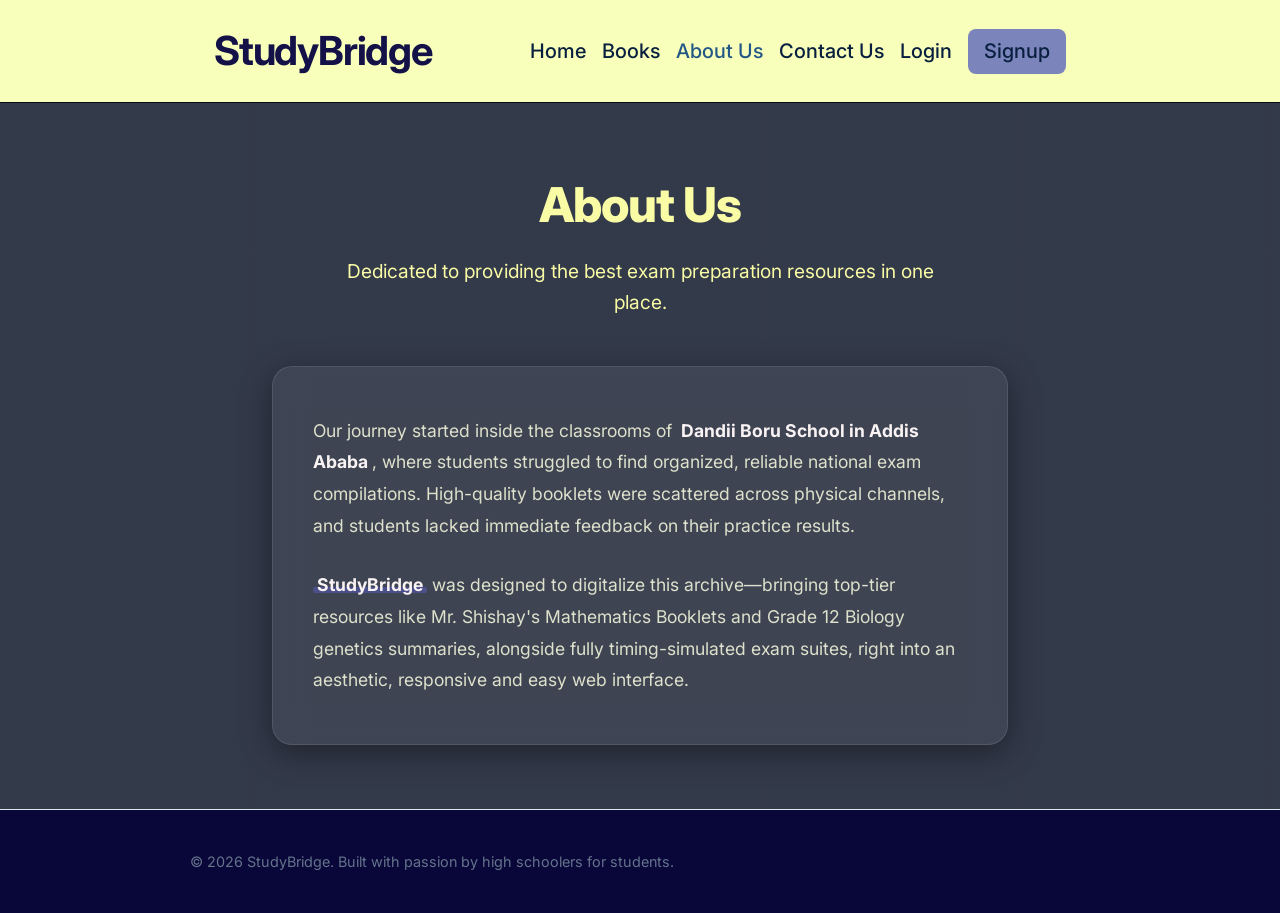
<file: about.html>
<!DOCTYPE html>
<html lang="en">
<head>
    <meta charset="UTF-8">
    <meta name="viewport" content="width=device-width, initial-scale=1.0">
    <title>StudyBridge: About Us</title>
    <!-- Modern & Clean Font -->
    <link rel="preconnect" href="https://fonts.googleapis.com">
    <link rel="preconnect" href="https://fonts.gstatic.com" crossorigin>
    <link href="https://fonts.googleapis.com/css2?family=Inter:wght@400;500;600;700;800&display=swap" rel="stylesheet">
    <link rel="stylesheet" href="about.css">
</head>
<body>

    <!-- Header Navigation -->
    <header>
        <nav>
                       <a href="index.html" class="logo">StudyBridge</a><br>
            <div class="nav-links">
                <a href="index.html">Home</a>
                <a href="books.html">Books</a>
                <a href="about.html" class="active">About Us</a>
                <a href="contact.html">Contact Us</a>
                <a href="login.html">Login</a>
                <a href="signup.html" class="btn-signup">Signup</a>

            </div>
        </nav>
    </header>

    <!-- Main Content -->
    <main class="container">
        <h1>About Us</h1>
        <p class="tagline">Dedicated to providing the best exam preparation resources in one place.</p>
        
        <div class="about-card">
            <p>
                Our journey started inside the classrooms of <span class="highlight">Dandii Boru School in Addis Ababa</span>, where students struggled to find organized, reliable national exam compilations. High-quality booklets were scattered across physical channels, and students lacked immediate feedback on their practice results.
            </p>
            <p>
                <span class="highlight">StudyBridge</span> was designed to digitalize this archive—bringing top-tier resources like Mr. Shishay's Mathematics Booklets and Grade 12 Biology genetics summaries, alongside fully timing-simulated exam suites, right into an aesthetic, responsive and easy web interface.
            </p>
        </div>
    </main>

<!-- Footer -->
    <footer>
        <div class="footer-container">
            <p>&copy; 2026 StudyBridge. Built with passion by high schoolers for students.</p>
        </div>
    </footer>

</body>
</html>
</file>
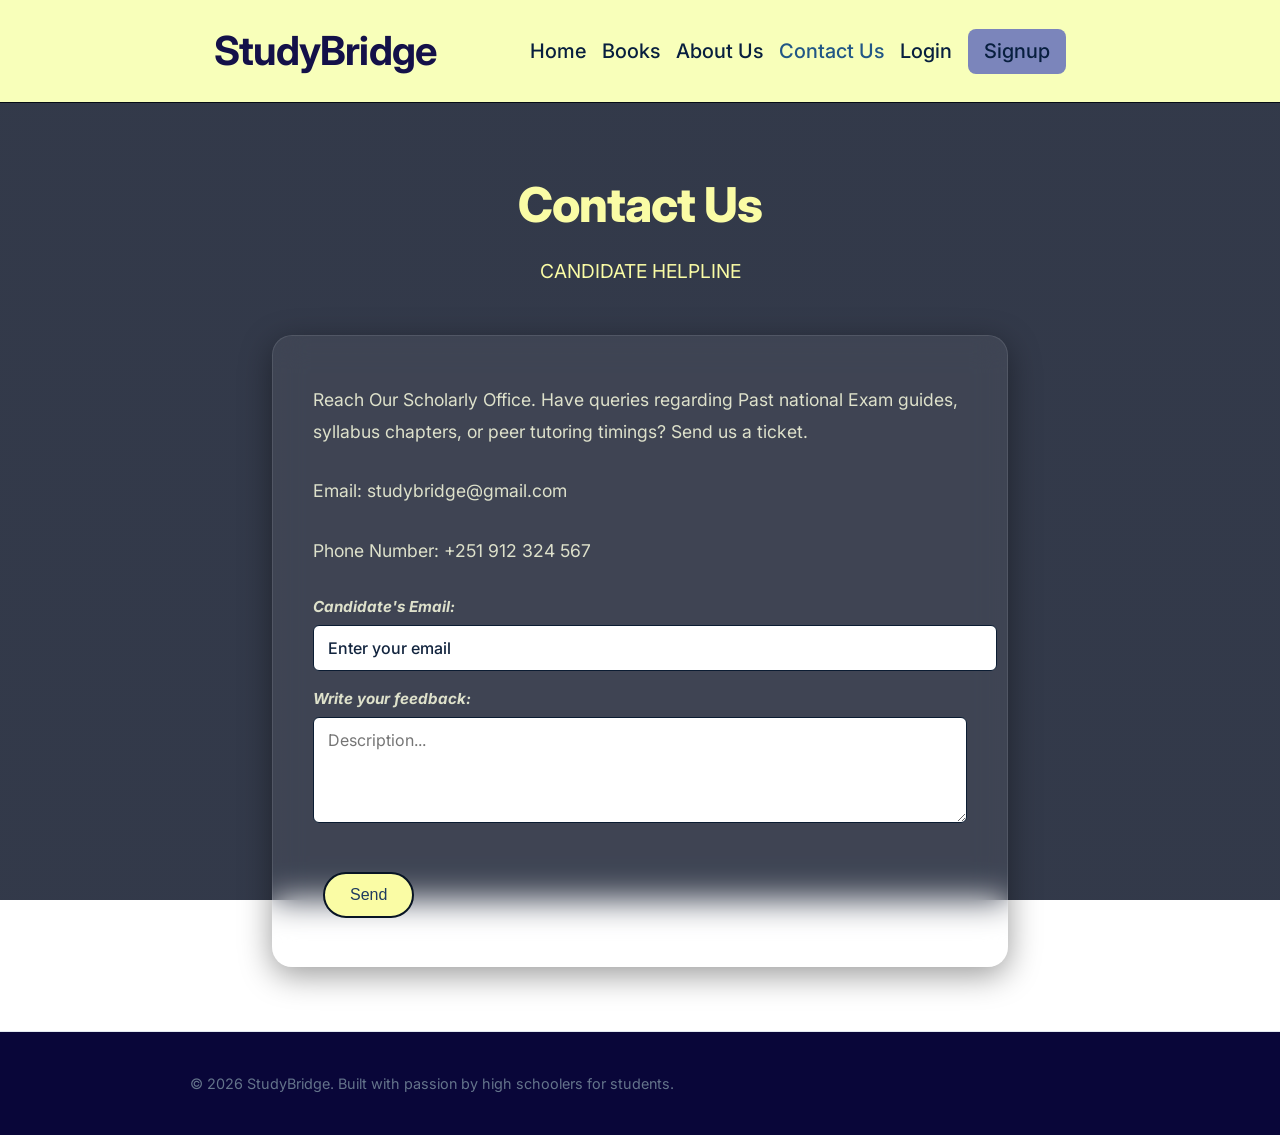
<file: contact.html>
<!DOCTYPE html>
<html lang="en">
<head>
    <meta charset="UTF-8">
    <meta name="viewport" content="width=device-width, initial-scale=1.0">
    <title>StudyBridge: Contact Us</title>
    <link rel="preconnect" href="https://fonts.googleapis.com">
    <link rel="preconnect" href="https://fonts.gstatic.com" crossorigin>
    <link href="https://fonts.googleapis.com/css2?family=Inter:wght@400;500;600;700;800&display=swap" rel="stylesheet">
    <link rel="stylesheet" href="contact.css">
</head>
<body>

    <header>
        <nav>
            <a href="index.html" class="logo">StudyBridge</a>
            <button class="nav-toggle" id="navToggle" aria-label="Toggle menu">&#9776;</button>
            <div class="nav-links" id="navLinks">
                <a href="index.html">Home</a>
                <a href="books.html">Books</a>
                <a href="about.html">About Us</a>
                <a href="contact.html" class="active">Contact Us</a>
                <a href="login.html">Login</a>
                <a href="signup.html" class="btn-signup">Signup</a>
            </div>
        </nav>
    </header>

    <main class="container">
        <h1>Contact Us</h1>
        <p class="tagline">CANDIDATE HELPLINE</p>

        <div class="about-card">
            <p>Reach Our Scholarly Office. Have queries regarding Past national Exam guides, syllabus chapters, or peer tutoring timings? Send us a ticket.</p>
            <p>Email: studybridge@gmail.com</p>
            <p>Phone Number: +251 912 324 567</p>

            <form id="contactForm" novalidate>
                <div class="form-group">
                    <label for="email"><b><i>Candidate's Email:</i></b></label>
                    <input type="email" id="email" placeholder="Enter your email" required>
                </div>

                <div class="form-group">
                    <label for="description"><b><i>Write your feedback:</i></b></label>
                    <textarea id="description" placeholder="Description..." rows="4" required></textarea>
                </div>

                <p id="statusMessage" class="status-message" aria-live="polite"></p>

                <button type="submit" class="send-btn">Send</button>
            </form>
        </div>
    </main>

    <footer>
        <div class="footer-container">
            <p>&copy; 2026 StudyBridge. Built with passion by high schoolers for students.</p>
        </div>
    </footer>

    <script src="contact.js"></script>
</body>
</html>
</file>
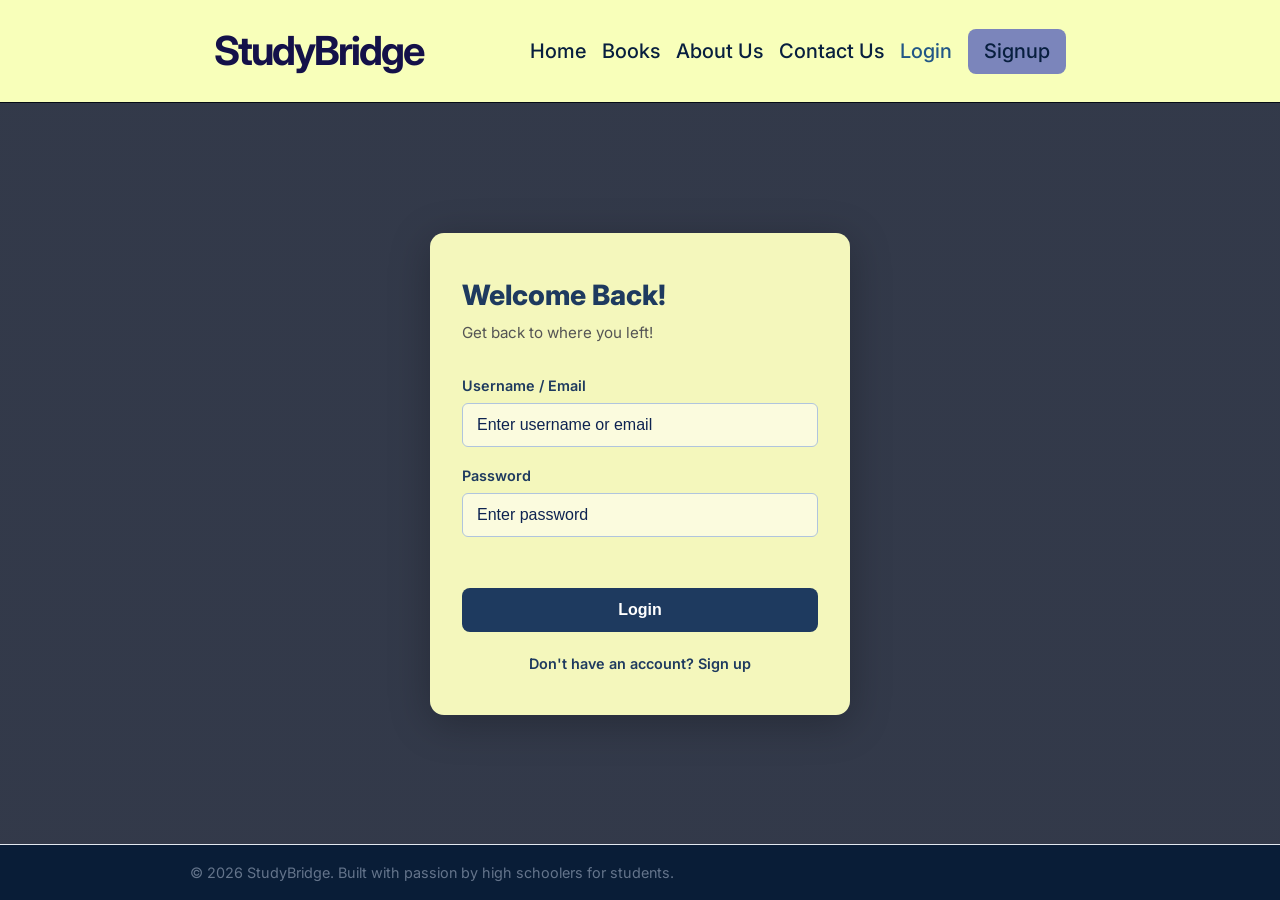
<file: login.html>
<!DOCTYPE html>
<html lang="en">
<head>
    <meta charset="UTF-8">
    <meta name="viewport" content="width=device-width, initial-scale=1.0">
    <title>StudyBridge: Login</title>
    <link rel="preconnect" href="https://fonts.googleapis.com">
    <link rel="preconnect" href="https://fonts.gstatic.com" crossorigin>
    <link href="https://fonts.googleapis.com/css2?family=Inter:wght@400;500;600;700;800&display=swap" rel="stylesheet">
    <link rel="stylesheet" href="index.css">
    <link rel="stylesheet" href="login.css">
</head>
<body>
    <header>
        <nav>
            <a href="index.html" class="logo">StudyBridge</a>
        
            <div class="nav-links" id="navLinks">
                <a href="index.html">Home</a>
                <a href="books.html">Books</a>
                <a href="about.html">About Us</a>
                <a href="contact.html">Contact Us</a>
                <a href="login.html" class="active">Login</a>
                <a href="signup.html" class="btn-signup">Signup</a>
            </div>
        </nav>
    </header>

    <main class="login-main">
        <div class="login-card">
            <h1>Welcome Back!</h1>
            <p class="subtitle">Get back to where you left!</p>

            <form id="loginForm" novalidate>
                <div class="form-group">
                    <label for="username">Username / Email</label>
                    <input type="text" id="username" placeholder="Enter username or email" required>
                </div>

                <div class="form-group">
                    <label for="password">Password</label>
                    <input type="password" id="password" placeholder="Enter password" required>
                </div>

                <p id="errorMessage" class="error-message" aria-live="polite"></p>

                <button type="submit" class="login-btn">Login</button>

                <p class="signup-link">
                    <a href="signup.html">Don't have an account? Sign up</a>
                </p>
            </form>
        </div>
    </main>

    <footer>
        <div class="footer-container">
            <p>&copy; 2026 StudyBridge. Built with passion by high schoolers for students.</p>
        </div>
    </footer>

    <script src="login.js"></script>
</body>
</html>
</file>
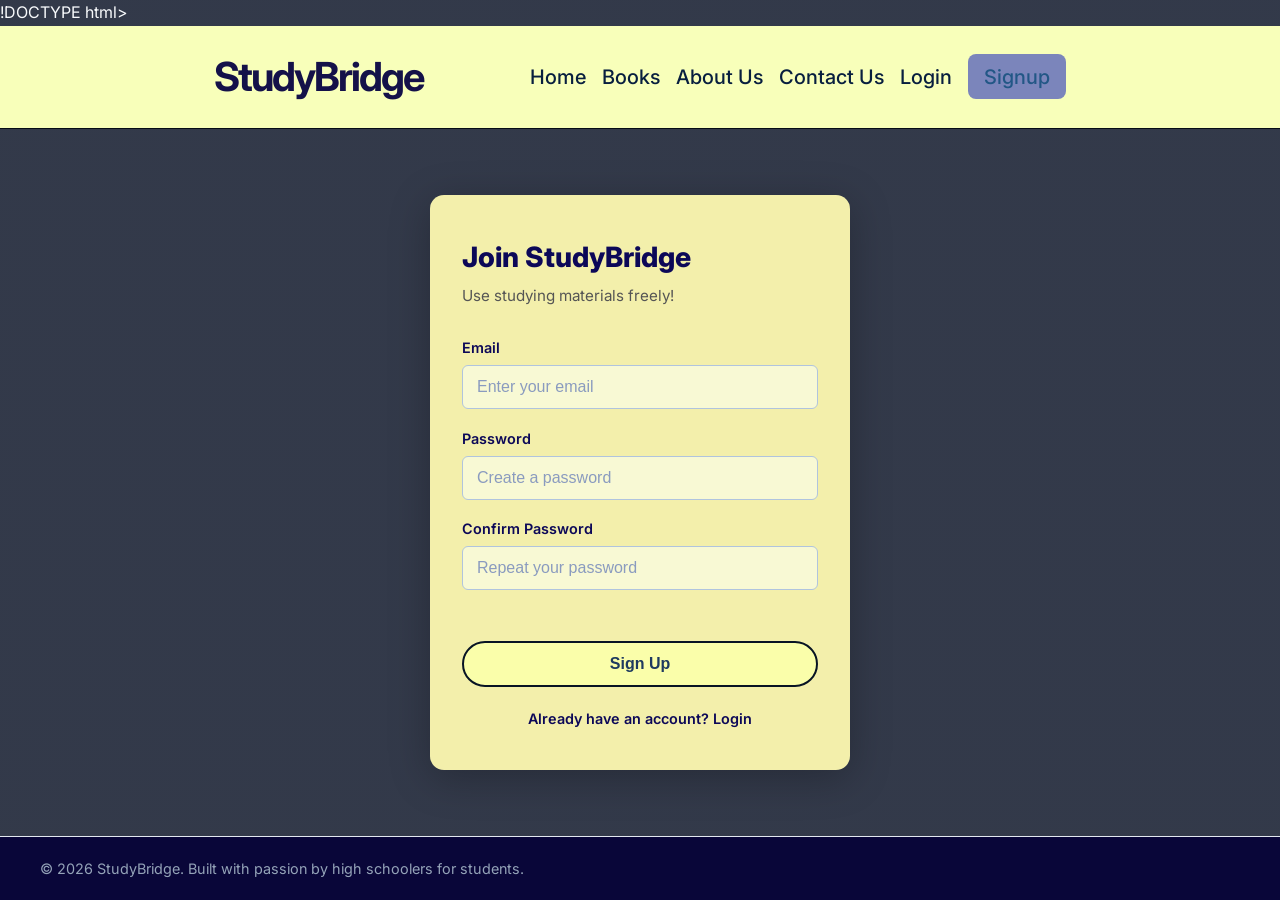
<file: signup.html>
!DOCTYPE html>
<html lang="en">
<head>
    <meta charset="UTF-8">
    <meta name="viewport" content="width=device-width, initial-scale=1.0">
    <title>StudyBridge: Signup</title>
    <link rel="preconnect" href="https://fonts.googleapis.com">
    <link rel="preconnect" href="https://fonts.gstatic.com" crossorigin>
    <link href="https://fonts.googleapis.com/css2?family=Inter:wght@400;500;600;700;800&display=swap" rel="stylesheet">
    <link rel="stylesheet" href="index.css">
    <link rel="stylesheet" href="signup.css">
</head>
<body>
    <header>
        <nav>
            <a href="index.html" class="logo">StudyBridge</a>
            
            <div class="nav-links" id="navLinks">
                <a href="index.html">Home</a>
                <a href="books.html">Books</a>
                <a href="about.html">About Us</a>
                <a href="contact.html">Contact Us</a>
                <a href="login.html">Login</a>
                <a href="signup.html" class="btn-signup active">Signup</a>
            </div>
        </nav>
    </header>

    <main class="signup-main">
        <div class="signup-card">
            <h1>Join StudyBridge</h1>
            <p class="subtitle">Use studying materials freely!</p>

            <form id="signupForm" novalidate>
                <div class="form-group">
                    <label for="email">Email</label>
                    <input type="email" id="email" placeholder="Enter your email" required>
                </div>

                <div class="form-group">
                    <label for="password">Password</label>
                    <input type="password" id="password" placeholder="Create a password" required>
                </div>

                <div class="form-group">
                    <label for="confirmPassword">Confirm Password</label>
                    <input type="password" id="confirmPassword" placeholder="Repeat your password" required>
                </div>

                <p id="statusMessage" class="status-message" aria-live="polite"></p>

                <button type="submit" class="signup-bt">Sign Up</button>

                <p class="login-link">
                    <a href="login.html">Already have an account? Login</a>
                </p>
            </form>
        </div>
    </main>

    <footer>
        <div class="footer-container">
            <p>&copy; 2026 StudyBridge. Built with passion by high schoolers for students.</p>
        </div>
    </footer>

    <script src="signup.js"></script>
</body>
</html>
</file>
<file: about.css>
* {
    margin: 0;
    padding: 0;
    box-sizing: border-box;
}

:root {
    --primary-color: #6366f1; 
    --primary-hover: #191561;
    --accent-color: #38bdf8;  
    --text-main: #f8fafc;     
    --text-muted: #94a3b8;    
    --bg-overlay: rgba(15, 23, 42, 0.85); 
    --glass-bg: rgba(255, 255, 255, 0.06);
    --glass-border: rgba(255, 255, 255, 0.1);
    --glass-shadow: 0 8px 32px 0 rgba(0, 0, 0, 0.4);
}

body {
    font-family: 'Inter', sans-serif;
    color: var(--text-main);
    background-image: linear-gradient(var(--bg-overlay), var(--bg-overlay)), url('https://www.bing.com/th/id/OIP.ZfBpxWqeRJ48hsfw-2fktAHaDx?w=293&h=178&c=7&r=0&o=7&cb=thfvnextfalcon&dpr=2&pid=1.7&rm=3&r=0');
    background-size: cover;
    background-position: center;
    background-attachment: fixed;
    background-repeat: no-repeat;
    min-height: 100vh;
    display: flex;
    flex-direction: column;
    line-height: 1.6;
}


header {
   background-color: #f8ffba;
    border-bottom: 1px solid #060d16;
    position: sticky;
    top: 0;
    z-index: 100;
}

nav {
    max-width: 900px;
    margin: 0 auto;
    padding: 1.2rem 1.5rem;
    display: flex;
    justify-content: space-between;
    align-items: center;
}

.logo {
    font-size: 2.5rem;
    font-weight: 700;
    color: #141149;
    text-decoration: none;
    letter-spacing: -0.03em;
}


.nav-links {
   display: flex;
    align-items: center;
    gap: 1rem;
}

.nav-links a {
    text-decoration: none;
    color: #081f3f;
    font-weight: 500;
    font-size: 1.25rem;
    transition: color 0.2s;
}

.nav-links a:hover, .nav-links a.active {
    color: #225786;
}


.btn-signup {
    background-color: #7b85bb;
    color: #092b66 ;
    padding: 0.4rem 1rem;
    border-radius: 8px;
    transition: background-color 0.2s;
}

.btn-signup:hover {
    background-color: #0c073e;
}


.container {
    flex: 1;
    max-width: 800px;
    width: 100%;
    margin: 4rem auto;
    padding: 0 2rem;
    display: flex;
    flex-direction: column;
    align-items: center;
    text-align: center;
}

h1 {
    font-size: 3rem;
    font-weight: 800;
    margin-bottom: 0.75rem;
    letter-spacing: -1px;
    background: linear-gradient(135deg, #fafca5 30%, #fafca5 100%);
    -webkit-background-clip: text;
    -webkit-text-fill-color: transparent;
}

.tagline {
    font-size: 1.2rem;
    color: #fafca5;
    margin-bottom: 3rem;
    font-weight: 400;
    max-width: 600px;
}


.about-card {
    background: var(--glass-bg);
    backdrop-filter: blur(16px);
    -webkit-backdrop-filter: blur(16px);
    border: 1px solid var(--glass-border);
    border-radius: 20px;
    padding: 3rem 2.5rem;
    box-shadow: var(--glass-shadow);
    text-align: left;
    display: flex;
    flex-direction: column;
    gap: 1.75rem;
    transition: transform 0.3s ease, box-shadow 0.3s ease;
}

.about-card:hover {
    transform: translateY(-4px);
    border-color: rgba(255, 255, 255, 0.15);
    box-shadow: 0 12px 40px 0 rgba(0, 0, 0, 0.5);
}

.about-card p {
    font-size: 1.1rem;
    color: #dee1cb; 
    line-height: 1.8;
}


.highlight {
    color: #f9f3f3;
    font-weight: 700;
    position: relative;
    z-index: 1;
    padding: 0 4px;
}

.highlight::after {
    content: '';
    position: absolute;
    bottom: 2px;
    left: 0;
    width: 100%;
    height: 30%;
    background-color: rgba(99, 102, 241, 0.35); 
    z-index: -1;
    border-radius: 2px;
    transition: height 0.2s ease;
}

.about-card p:hover .highlight::after {
    height: 100%;
    background-color: rgba(99, 102, 241, 0.5);
}

@media (max-width: 768px) {
    nav {
        flex-direction: column;
        gap: 1.25rem;
        padding: 1.5rem 1rem;
    }

    .nav-links {
        gap: 1.25rem;
        flex-wrap: wrap;
        justify-content: center;
    }

    .container {
        margin: 2rem auto;
    }

    h1 {
        font-size: 2.25rem;
    }

    .tagline {
        font-size: 1rem;
        margin-bottom: 2rem;
    }

    .about-card {
        padding: 2rem 1.5rem;
        gap: 1.25rem;
    }

    .about-card p {
        font-size: 1rem;
    }
}
/* Footer */
footer {
    border-top: 1px solid #e2e8f0;
    background-color: #090639;
    padding: 2.5rem 1.5rem;
}

.footer-container {
    max-width: 900px;
    margin: 0 auto;
    display: flex;
    justify-content: space-between;
    align-items: center;
}

footer p {
    font-size: 0.9rem;
    color: #64748b;
    margin: 0;
}
</file>
<file: contact.css>
* {
    margin: 0;
    padding: 0;
    box-sizing: border-box;
}

:root {
    --primary-color: #6366f1; 
    --primary-hover: #191561;
    --accent-color: #38bdf8;  
    --text-main: #f8fafc;     
    --text-muted: #94a3b8;    
    --bg-overlay: rgba(15, 23, 42, 0.85); 
    --glass-bg: rgba(255, 255, 255, 0.06);
    --glass-border: rgba(255, 255, 255, 0.1);
    --glass-shadow: 0 8px 32px 0 rgba(0, 0, 0, 0.4);
}

body {
    font-family: 'Inter', sans-serif;
    color: var(--text-main);
    background-image: linear-gradient(var(--bg-overlay), var(--bg-overlay)), url('https://www.bing.com/th/id/OIP.ZfBpxWqeRJ48hsfw-2fktAHaDx?w=293&h=178&c=7&r=0&o=7&cb=thfvnextfalcon&dpr=2&pid=1.7&rm=3&r=0');
    background-size: cover;
    background-position: center;
    background-attachment: fixed;
    background-repeat: no-repeat;
    min-height: 100vh;
    display: flex;
    flex-direction: column;
    line-height: 1.6;
}

header {
   background-color: #f8ffba;
    border-bottom: 1px solid #060d16;
    position: sticky;
    top: 0;
    z-index: 100;
}

nav {
    max-width: 900px;
    margin: 0 auto;
    padding: 1.2rem 1.5rem;
    display: flex;
    justify-content: space-between;
    align-items: center;
}

.logo {
    font-size: 2.5rem;
    font-weight: 700;
    color: #141149;
    text-decoration: none;
    letter-spacing: -0.02em;
}


.nav-links {
   display: flex;
    align-items: center;
    gap: 1rem;
}

.nav-links a {
    text-decoration: none;
    color: #081f3f;
    font-weight: 500;
    font-size: 1.25rem;
    transition: color 0.2s;
}

.nav-links a:hover, .nav-links a.active {
    color: #225786;
}


.btn-signup {
    background-color: #7b85bb;
    color: #092b66 ;
    padding: 0.4rem 1rem;
    border-radius: 8px;
    transition: background-color 0.2s;
}

.btn-signup:hover {
    background-color: #0c073e;
}


.container {
    flex: 1;
    max-width: 800px;
    width: 100%;
    margin: 4rem auto;
    padding: 0 2rem;
    display: flex;
    flex-direction: column;
    align-items: center;
    text-align: center;
}

h1 {
    font-size: 3rem;
    font-weight: 800;
    margin-bottom: 0.75rem;
    letter-spacing: -1px;
    background: linear-gradient(135deg, #fafca5 30%, #fafca5 100%);
    -webkit-background-clip: text;
    -webkit-text-fill-color: transparent;
}

.tagline {
    font-size: 1.2rem;
    color: #fafca5;
    margin-bottom: 3rem;
    font-weight: 400;
    max-width: 600px;
}


.about-card {
    background: var(--glass-bg);
    backdrop-filter: blur(16px);
    -webkit-backdrop-filter: blur(16px);
    border: 1px solid var(--glass-border);
    border-radius: 20px;
    padding: 3rem 2.5rem;
    box-shadow: var(--glass-shadow);
    text-align: left;
    display: flex;
    flex-direction: column;
    gap: 1.75rem;
    transition: transform 0.3s ease, box-shadow 0.3s ease;
}

.about-card:hover {
    transform: translateY(-4px);
    border-color: rgba(255, 255, 255, 0.15);
    box-shadow: 0 12px 40px 0 rgba(0, 0, 0, 0.5);
}

.about-card p {
    font-size: 1.1rem;
    color: #dee1cb; 
    line-height: 1.8;
}


.highlight {
    color: #fcffd0;
    font-weight: 700;
    position: relative;
    z-index: 1;
    padding: 0 4px;
}

.highlight::after {
    content: '';
    position: absolute;
    bottom: 2px;
    left: 0;
    width: 100%;
    height: 30%;
    background-color: rgba(99, 102, 241, 0.35); 
    z-index: -1;
    border-radius: 2px;
    transition: height 0.2s ease;
}

.about-card p:hover .highlight::after {
    height: 100%;
    background-color: rgba(99, 102, 241, 0.5);
}
Input[type="text"],
input[type="email"],
input[type="Description..."] {
    width:   25%; 
    box-sizing: content-box; 
    padding: 14px 16px; 
    font-size: 17px;
    color: #0c2b56; 
    background-color: #fbffd4;
    border: 1px solid #0b1c32; 
    border-radius: 6px; 
    transition: all 0.2s ease-in-out; 
}

input::placeholder {
    color: #12243e; 
    font-weight: 500;
}

input:focus {
    border-color: #0a192f; 
    background-color: #fbfdcb; 
    outline: none; 
}

@media (max-width: 768px) {
    nav {
        flex-direction: column;
        gap: 1.25rem;
        padding: 1.5rem 1rem;
    }

    .nav-links {
        gap: 1.25rem;
        flex-wrap: wrap;
        justify-content: center;
    }

    .container {
        margin: 2rem auto;
    }

    h1 {
        font-size: 2.25rem;
    }

    .tagline {
        font-size: 1rem;
        margin-bottom: 2rem;
    }

    .about-card {
        padding: 2rem 1.5rem;
        gap: 1.25rem;
    }

    .about-card p {
        font-size: 1rem;
    }
}
.send-btn {
    padding: 12px 25px;
    border: none;
    border-radius: 50px;
    font-size: 16px;
    cursor: pointer;
    transition: all 0.3s ease;
}
.send-btn{
    background: rgb(250, 252, 165);
    color: #1e3a5f;
    border: 2px solid #081424;
    margin-left: 10px;
}

.send-btn:hover {
    background: #1e3a5f;
    color: rgb(250, 253, 167);
    transform: translateY(-3px);
    box-shadow: 0 5px 15px rgba(0, 0, 0, 0.2);
}
/* Footer */
footer {
    border-top: 1px solid #e2e8f0;
    background-color: #090639;
    padding: 2.5rem 1.5rem;
}

.footer-container {
    max-width: 900px;
    margin: 0 auto;
    display: flex;
    justify-content: space-between;
    align-items: center;
}

footer p {
    font-size: 0.9rem;
    color: #64748b;
    margin: 0;
}


/* ── Nav toggle (mobile) ── */
.nav-toggle {
    display: none;
    background: none;
    border: none;
    font-size: 1.6rem;
    cursor: pointer;
    color: #141149;
    padding: 4px 8px;
}

@media (max-width: 768px) {
    .nav-toggle { display: block; }
    .nav-links {
        display: none;
        flex-direction: column;
        width: 100%;
        padding: 0.75rem 0 1rem;
        gap: 0.75rem;
        align-items: flex-start;
    }
    .nav-links.open { display: flex; }
}

/* ── Form groups ── */
.form-group {
    display: flex;
    flex-direction: column;
    gap: 6px;
    margin-bottom: 1rem;
}

.form-group label {
    color: #dee1cb;
    font-size: 0.95rem;
}

.form-group input[type="email"],
.form-group textarea {
    width: 100%;
    padding: 12px 14px;
    font-size: 1rem;
    color: #0c2b56;
    background-color: #ffffff;
    border: 1px solid #0b1c32;
    border-radius: 6px;
    transition: border-color 0.2s, background-color 0.2s;
    font-family: inherit;
    resize: vertical;
}

.form-group input:focus,
.form-group textarea:focus {
    border-color: #0a192f;
    background-color: #f8fafc;
    outline: none;
    box-shadow: 0 0 0 3px rgba(10, 25, 47, 0.12);
}

/* ── Status message ── */
.status-message {
    font-size: 0.95rem;
    font-weight: 600;
    margin: 0.5rem 0;
    min-height: 1.4em;
}
</file>
<file: index.css>
body {
    font-family: 'Inter', system-ui, -apple-system, sans-serif;
    background-color: #ffffff;
    color: #fcffac;
    margin: 0;
    padding: 0;
    line-height: 1.7;
}
header {
    background-color: #f6fec4;
    border-bottom: 1px solid #082935;
    position: sticky;
    top: 0;
    z-index: 100;
}

nav {
    max-width: 900px;
    margin: 0 auto;
    padding: 1.2rem 1.5rem;
    display: flex;
    justify-content: space-between;
    align-items: center;
}

.logo {
    font-size: 2.5rem;
    font-weight: 700;
    color: #0c0858;
    text-decoration: none;
    letter-spacing: -0.02em;
}

.nav-links {
    display: flex;
    align-items: center;
    gap: 1.5rem;
}

.nav-links a {
    text-decoration: none;
    color: #04142a;
    font-weight: 500;
    font-size:1.25rem;
    transition: color 0.2s;
}

.nav-links a:hover, .nav-links a.active {
    color: #1d2dc2;
}

.btn-signup {
    background-color: #7b85bb;
    color: #092b66 ;
    padding: 0.4rem 1rem;
    border-radius: 8px;
    transition: background-color 0.2s;
}

.btn-signup:hover {
    background-color: #0c073e;
}


.hero-section {
    position: relative;
    background-image: linear-gradient(rgba(15, 23, 42, 0.72), rgba(15, 23, 42, 0.85)), url('library.jpg'), url('https://images.unsplash.com/photo-1507842217343-583bb7270b66?q=80&w=1200&auto=format&fit=crop');
    background-size: cover;
    background-position: center;
    background-repeat: no-repeat;
    border-bottom: 1px solid #e2e8f0;
    padding: 8.5rem 1.5rem;
    text-align: center;
    color: #ffffff;
}

.hero-content {
    max-width: 720px;
    margin: 0 auto;
}

.badge {
    display: inline-block;
    background-color: rgba(255, 255, 255, 0.12);
    color: #e0e7ff;
    font-size: 0.8rem;
    font-weight: 600;
    padding: 0.3rem 0.8rem;
    border-radius: 999px;
    margin-bottom: 1.5rem;
    backdrop-filter: blur(8px);
    -webkit-backdrop-filter: blur(8px);
    border: 1px solid rgba(255, 255, 255, 0.08);
}

.hero-content h1 {
    font-size: 3.25rem;
    font-weight: 800;
    color: #fff099;
    letter-spacing: -0.04em;
    line-height: 1.15;
    margin: 0 0 1rem 0;
    text-shadow: 0 2px 10px rgba(255, 249, 160, 0.15);
}

.hero-subtitle {
    font-size: 1.2rem;
    color: #fff099;
    margin-bottom: 2.5rem;
    line-height: 1.8;
    text-shadow: 0 1px 5px rgba(231, 201, 33, 0.1);
}

/* Glassmorphic Secondary Button */
.btn-secondary {
    background-color: rgba(255, 248, 144, 0.1);
    color: #f9e46c;
    border: 1px solid rgba(250, 233, 143, 0.25);
    backdrop-filter: blur(4px);
    -webkit-backdrop-filter: blur(4px);
}

.btn-secondary:hover {
    background-color: rgba(255, 249, 168, 0.2);
    color: #ffffff;
    border-color: rgba(255, 252, 179, 0.45);
    transform: translateY(-1px);
}

.btn-accent {
    background-color: #fafea6;
    color: #383198;
}

.btn-accent:hover {
    background-color: #f1f5f9;
    transform: translateY(-1px);
}

/* Container & Sections */
.container {
    max-width: 900px;
    margin: 5rem auto;
    padding: 0 1.5rem;
    text-align: center;
}

.section-title {
    font-size: 2rem;
    font-weight: 800;
    color: #0f172a;
    letter-spacing: -0.03em;
    margin: 0 0 0.5rem 0;
}

.section-subtitle {
    font-size: 1.05rem;
    color: #64748b;
    margin-bottom: 4rem;
}

/* Features Grid */
.features-grid {
    display: grid;
    grid-template-columns: repeat(auto-fit, minmax(250px, 1fr));
    gap: 2rem;
    margin-bottom: 5rem;
}

.feature-card {
    background-color: #fff79d;
    border: 1px solid #4d83ca;
    border-radius: 16px;
    padding: 2.25rem 1.75rem;
    text-align: left;
    box-shadow: 0 4px 6px -1px rgba(254, 255, 169, 0.02), 0 2px 4px -1px rgba(0, 0, 0, 0.02);
    transition: transform 0.2s, box-shadow 0.2s;
}

.feature-card:hover {
    transform: translateY(-4px);
    box-shadow: 0 10px 20px -5px rgba(255, 245, 168, 0.05);
}

.icon-box {
    width: 48px;
    height: 48px;
    border-radius: 12px;
    display: flex;
    align-items: center;
    justify-content: center;
    font-size: 1.4rem;
    font-weight: bold;
    margin-bottom: 1.5rem;
}
/* ── Floating Chat Button ── */
#chatButton {
    position: fixed;
    bottom: 24px;
    right: 24px;
    width: 60px;
    height: 60px;
    background: linear-gradient(135deg, #1e3a8a, #2563eb);
    border-radius: 50%;
    display: flex;
    justify-content: center;
    align-items: center;
    font-size: 28px;
    cursor: pointer;
    box-shadow: 0 4px 20px rgba(37, 99, 235, 0.5);
    z-index: 9999;
    transition: transform 0.2s, box-shadow 0.2s;
    user-select: none;
}

#chatButton:hover {
    transform: scale(1.08);
    box-shadow: 0 6px 28px rgba(37, 99, 235, 0.65);
}

/* ── Chat Window ── */
#chatWindow {
    position: fixed;
    bottom: 96px;
    right: 24px;
    width: 360px;
    height: 520px;
    background: #0b1e4a;
    border-radius: 18px;
    box-shadow: 0 8px 40px rgba(0, 0, 0, 0.45);
    display: none;
    flex-direction: column;
    overflow: hidden;
    z-index: 9999;
    border: 1px solid rgba(255,255,255,0.08);
}

.chat-header {
    background: linear-gradient(135deg, #f7fdaa, #e8f97a);
    color: #0b1e4a;
    padding: 14px 16px;
    font-weight: 700;
    font-size: 0.95rem;
    display: flex;
    justify-content: space-between;
    align-items: center;
    flex-shrink: 0;
}

.chat-header span {
    cursor: pointer;
    font-size: 1.1rem;
    opacity: 0.7;
    transition: opacity 0.2s;
    line-height: 1;
}

.chat-header span:hover { opacity: 1; }

#chatMessages {
    flex: 1;
    padding: 14px 12px;
    overflow-y: auto;
    display: flex;
    flex-direction: column;
    gap: 8px;
    scrollbar-width: thin;
    scrollbar-color: rgba(255,255,255,0.15) transparent;
}

#chatMessages::-webkit-scrollbar { width: 4px; }
#chatMessages::-webkit-scrollbar-thumb { background: rgba(255,255,255,0.15); border-radius: 4px; }

/* ── Message rows ── */
.msg-row {
    display: flex;
    max-width: 100%;
}
.msg-user { justify-content: flex-end; }
.msg-bot  { justify-content: flex-start; }

.msg-bubble {
    padding: 10px 13px;
    border-radius: 16px;
    font-size: 0.875rem;
    line-height: 1.55;
    max-width: 82%;
    word-break: break-word;
}

.bubble-user {
    background: #2563eb;
    color: #fff;
    border-bottom-right-radius: 4px;
}

.bubble-bot {
    background: rgba(255,255,255,0.09);
    color: #dde6ff;
    border-bottom-left-radius: 4px;
    border: 1px solid rgba(255,255,255,0.07);
}

.bubble-bot code {
    background: rgba(255,255,255,0.12);
    padding: 1px 5px;
    border-radius: 4px;
    font-size: 0.82rem;
    font-family: monospace;
}

/* ── Typing animation ── */
.typing-indicator {
    display: flex;
    align-items: center;
    gap: 5px;
    padding: 12px 14px;
}

.typing-indicator span {
    width: 7px;
    height: 7px;
    background: #7c9dff;
    border-radius: 50%;
    animation: typingBounce 1.2s infinite ease-in-out;
}
.typing-indicator span:nth-child(2) { animation-delay: 0.2s; }
.typing-indicator span:nth-child(3) { animation-delay: 0.4s; }

@keyframes typingBounce {
    0%, 60%, 100% { transform: translateY(0); opacity: 0.5; }
    30% { transform: translateY(-6px); opacity: 1; }
}

/* ── Chat Input ── */
.chat-input {
    display: flex;
    align-items: center;
    border-top: 1px solid rgba(255,255,255,0.08);
    background: rgba(255,255,255,0.04);
    padding: 8px 10px;
    gap: 8px;
    flex-shrink: 0;
}

.chat-input input {
    flex: 1;
    background: rgba(255,255,255,0.08);
    border: 1px solid rgba(255,255,255,0.12);
    border-radius: 10px;
    padding: 9px 13px;
    color: #fff;
    font-size: 0.875rem;
    font-family: inherit;
    outline: none;
    transition: border-color 0.2s;
}

.chat-input input::placeholder { color: rgba(255,255,255,0.35); }
.chat-input input:focus { border-color: rgba(255,255,255,0.3); }
.chat-input input:disabled { opacity: 0.5; }

.chat-input button {
    width: 38px;
    height: 38px;
    flex-shrink: 0;
    border: none;
    border-radius: 10px;
    background: #2563eb;
    color: #fff;
    font-size: 1rem;
    cursor: pointer;
    display: flex;
    align-items: center;
    justify-content: center;
    transition: background 0.2s, transform 0.15s;
}

.chat-input button:hover { background: #1d4ed8; transform: scale(1.05); }
.chat-input button:active { transform: scale(0.97); }

/* ── Footer ── */
footer {
    border-top: 1px solid #e2e8f0;
    background-color: #090639;
    padding: 2.5rem 1.5rem;
}

.footer-container {
    max-width: 900px;
    margin: 0 auto;
    display: flex;
    justify-content: space-between;
    align-items: center;
}

footer p {
    font-size: 0.9rem;
    color: #64748b;
    margin: 0;
}

.footer-links {
    display: flex;
    gap: 1.5rem;
}

.footer-links a {
    text-decoration: none;
    color: #d2d7ff;
    font-size: 0.9rem;
    font-weight: 500;
    transition: color 0.2s;
}

.footer-links a:hover { color: #cde546; }

/* ── Responsive ── */
@media (max-width: 768px) {
    .nav-links { display: none; }
    .hero-content h1 { font-size: 2.25rem; }
    .footer-container { flex-direction: column; gap: 1rem; text-align: center; }

    #chatWindow {
        width: calc(100vw - 24px);
        right: 12px;
        bottom: 88px;
        height: 70vh;
        max-height: 480px;
    }

    #chatButton {
        bottom: 16px;
        right: 16px;
        width: 54px;
        height: 54px;
        font-size: 24px;
    }
}

@media (max-width: 400px) {
    #chatWindow {
        width: 100vw;
        right: 0;
        border-radius: 18px 18px 0 0;
        bottom: 72px;
    }
}
</file>
<file: login.css>
* {
    margin: 0;
    padding: 0;
    box-sizing: border-box;
}

:root {
    --primary-color: #6366f1; 
    --primary-hover: #191561;
    --accent-color: #38bdf8;  
    --text-main: #f8fafc;     
    --text-muted: #94a3b8;    
    --bg-overlay: rgba(15, 23, 42, 0.85); 
    --glass-bg: rgba(255, 255, 255, 0.06);
    --glass-border: rgba(255, 255, 255, 0.1);
    --glass-shadow: 0 8px 32px 0 rgba(0, 0, 0, 0.4);
}

body {
    font-family: 'Inter', sans-serif;
    color: var(--text-main);
    background-image: linear-gradient(var(--bg-overlay), var(--bg-overlay)), url('https://www.bing.com/th/id/OIP.ZfBpxWqeRJ48hsfw-2fktAHaDx?w=293&h=178&c=7&r=0&o=7&cb=thfvnextfalcon&dpr=2&pid=1.7&rm=3&r=0');
    background-size: cover;
    background-position: center;
    background-attachment: fixed;
    background-repeat: no-repeat;
    min-height: 100vh;
    display: flex;
    flex-direction: column;
    line-height: 1.6;
}


header {
   background-color: #f8ffba;
    border-bottom: 1px solid #060d16;
   
    top: 0;
    z-index: 100;
}

nav {
    max-width: 900px;
    margin: 0 auto;
    padding: 1.2rem 1.5rem;
    display: flex;
    justify-content: space-between;
    align-items: center;
}

.logo {
    font-size: 2.5rem;
    font-weight: 700;
    color: #141149;
    text-decoration: none;
    letter-spacing: -0.05em;
}


.nav-links {
   display: flex;
    align-items: center;
    gap: 1rem;
}

.nav-links a {
    text-decoration: none;
    color: #081f3f;
    font-weight: 500;
    font-size: 1.25rem;
    transition: color 0.2s;
}

.nav-links a:hover, .nav-links a.active {
    color: #225786;
}


.btn-signup {
    background-color: #7b85bb;
    color: #092b66 ;
    padding: 0.4rem 1rem;
    border-radius: 8px;
    transition: background-color 0.2s;
}

.btn-signup:hover {
    background-color: #0c073e;
}

/* ── Login Main ── */
.login-main {
    flex: 1;
    display: flex;
    align-items: center;
    justify-content: center;
    padding: 2.5rem 1rem;
}

.login-card {
    background: rgba(252, 255, 193, 0.96);
    backdrop-filter: blur(6px);
    border-radius: 14px;
    padding: 2.5rem 2rem;
    width: 100%;
    max-width: 420px;
    box-shadow: 0 8px 40px rgba(0, 0, 0, 0.25);
}

.login-card h1 {
    font-size: 1.75rem;
    font-weight: 800;
    color: #1e3a5f;
    margin: 0 0 0.25rem;
}

.subtitle {
    color: #555;
    margin: 0 0 1.75rem;
    font-size: 0.95rem;
}

/* ── Form ── */
.form-group {
    margin-bottom: 1.1rem;
}

.form-group label {
    display: block;
    font-weight: 600;
    font-size: 0.9rem;
    color: #1e3a5f;
    margin-bottom: 6px;
}

input[type="text"],
input[type="email"],
input[type="password"] {
    width: 100%;
    padding: 12px 14px;
    font-size: 1rem;
    color: #0c2b56;
    background-color: #fbfbde;
    border: 1px solid #b0c4de;
    border-radius: 6px;
    transition: border-color 0.2s, background-color 0.2s;
}

input::placeholder {
    color: #0e2351;
    font-weight: 400;
}

input:focus {
    border-color: #1e3a5f;
    background-color: #f8fafc;
    outline: none;
    box-shadow: 0 0 0 3px rgba(30, 58, 95, 0.12);
}

/* ── Button ── */
.login-btn {
    width: 100%;
    background-color: #1e3a5f;
    color: white;
    border: none;
    padding: 13px;
    border-radius: 8px;
    font-size: 1rem;
    font-weight: 600;
    cursor: pointer;
    margin-top: 0.5rem;
    transition: background-color 0.3s, transform 0.15s, box-shadow 0.3s;
}

.login-btn:hover {
    background-color: #225786;
    transform: translateY(-2px);
    box-shadow: 0 5px 15px rgba(0, 0, 0, 0.2);
}

.login-btn:active {
    transform: translateY(0);
    box-shadow: none;
}

/* ── Messages ── */
.error-message {
    font-size: 0.875rem;
    text-align: center;
    margin: 0.5rem 0;
    min-height: 1.2em;
    font-weight: 500;
}

.signup-link {
    text-align: center;
    margin-top: 1.25rem;
    font-size: 0.9rem;
    color: #555;
}

.signup-link a {
    color: #1e3a5f;
    font-weight: 600;
    text-decoration: none;
}

.signup-link a:hover {
    text-decoration: underline;
}

/* ── Footer ── */
footer {
    background-color: #091d37;
    color: #a8c4e0;
    text-align: center;
    padding: 1rem;
    font-size: 0.85rem;
}

/* ── Responsive: Tablet ── */
@media (max-width: 768px) {
    .nav-toggle {
        display: block;
    }

    .nav-links {
        display: none;
        flex-direction: column;
        width: 100%;
        padding: 0.75rem 0 1rem;
        gap: 0.75rem;
        align-items: flex-start;
    }

    .nav-links.open {
        display: flex;
    }

    .login-card {
        padding: 2rem 1.5rem;
    }
}

/* ── Responsive: Mobile ── */
@media (max-width: 480px) {
    .login-card {
        padding: 1.75rem 1.25rem;
        border-radius: 10px;
    }

    .login-card h1 {
        font-size: 1.4rem;
    }
}
</file>
<file: signup.css>
*, *::before, *::after {
    box-sizing: border-box;
}

body {
    font-family: 'Inter', system-ui, -apple-system, sans-serif;
    margin: 0;
    padding: 0;
    min-height: 100vh;
    display: flex;
    flex-direction: column;
    background-image: url("https://dandiiboru.net/wp-content/uploads/2023/12/DSC01394-scaled-350x232.jpg");
    background-size: cover;
    background-repeat: no-repeat;
    background-position: center;
    background-attachment: fixed;
    line-height: 1.7;
}

/* ── Header & Nav ── */
* {
    margin: 0;
    padding: 0;
    box-sizing: border-box;
}

:root {
    --primary-color: #6366f1; 
    --primary-hover: #191561;
    --accent-color: #38bdf8;  
    --text-main: #f8fafc;     
    --text-muted: #94a3b8;    
    --bg-overlay: rgba(15, 23, 42, 0.85); 
    --glass-bg: rgba(255, 255, 255, 0.06);
    --glass-border: rgba(255, 255, 255, 0.1);
    --glass-shadow: 0 8px 32px 0 rgba(0, 0, 0, 0.4);
}

body {
    font-family: 'Inter', sans-serif;
    color: var(--text-main);
    background-image: linear-gradient(var(--bg-overlay), var(--bg-overlay)), url('https://www.bing.com/th/id/OIP.ZfBpxWqeRJ48hsfw-2fktAHaDx?w=293&h=178&c=7&r=0&o=7&cb=thfvnextfalcon&dpr=2&pid=1.7&rm=3&r=0');
    background-size: cover;
    background-position: center;
    background-attachment: fixed;
    background-repeat: no-repeat;
    min-height: 100vh;
    display: flex;
    flex-direction: column;
    line-height: 1.6;
}


header {
   background-color: #f8ffba;
    border-bottom: 1px solid #060d16;
    position: sticky;
    top: 0;
    z-index: 100;
}

nav {
    max-width: 900px;
    margin: 0 auto;
    padding: 1.2rem 1.5rem;
    display: flex;
    justify-content: space-between;
    align-items: center;
}

.logo {
    font-size: 2.5rem;
    font-weight: 700;
    color: #141149;
    text-decoration: none;
    letter-spacing: -0.05em;
}


.nav-links {
   display: flex;
    align-items: center;
    gap: 1rem;
}

.nav-links a {
    text-decoration: none;
    color: #081f3f;
    font-weight: 500;
    font-size: 1.25rem;
    transition: color 0.2s;
}

.nav-links a:hover, .nav-links a.active {
    color: #225786;
}


.btn-signup {
    background-color: #7b85bb;
    color: #092b66 ;
    padding: 0.4rem 1rem;
    border-radius: 8px;
    transition: background-color 0.2s;
}

.btn-signup:hover {
    background-color: #0c073e;
}

/* ── Main ── */
.signup-main {
    flex: 1;
    display: flex;
    align-items: center;
    justify-content: center;
    padding: 2.5rem 1rem;
}

.signup-card {
    background: rgba(251, 247, 175, 0.96);
    backdrop-filter: blur(6px);
    border-radius: 14px;
    padding: 2.5rem 2rem;
    width: 100%;
    max-width: 420px;
    box-shadow: 0 8px 40px rgba(0, 0, 0, 0.25);
}

.signup-card h1 {
    font-size: 1.75rem;
    font-weight: 800;
    color: #0c0858;
    margin: 0 0 0.25rem;
}

.subtitle {
    color: #555;
    font-size: 0.95rem;
    margin: 0 0 1.75rem;
}

/* ── Form ── */
.form-group {
    margin-bottom: 1.1rem;
}

.form-group label {
    display: block;
    font-weight: 600;
    font-size: 0.9rem;
    color: #0c0858;
    margin-bottom: 6px;
}

input[type="email"],
input[type="password"],
input[type="text"] {
    width: 100%;
    padding: 12px 14px;
    font-size: 1rem;
    color: #0c2b56;
    background-color: #f8f9d4;
    border: 1px solid #b0c4de;
    border-radius: 6px;
    transition: border-color 0.2s, background-color 0.2s;
}

input::placeholder {
    color: #8a9bbf;
    font-weight: 400;
}

input:focus {
    border-color: #0c0858;
    background-color: #eff3ae;
    outline: none;
    box-shadow: 0 0 0 3px rgba(12, 8, 88, 0.1);
}

/* ── Button ── */
.signup-bt {
    width: 100%;
    background: #fafeaa;
    color: #1e3a5f;
    border: 2px solid #081424;
    padding: 12px;
    border-radius: 50px;
    font-size: 1rem;
    font-weight: 600;
    cursor: pointer;
    margin-top: 0.5rem;
    transition: background 0.3s, color 0.3s, transform 0.15s, box-shadow 0.3s;
}

.signup-bt:hover {
    background: #1e3a5f;
    color: #fafeaa;
    transform: translateY(-2px);
    box-shadow: 0 5px 15px rgba(0, 0, 0, 0.2);
}

.signup-bt:active {
    transform: translateY(0);
    box-shadow: none;
}

/* ── Messages ── */
.status-message {
    font-size: 0.875rem;
    font-weight: 500;
    text-align: center;
    margin: 0.5rem 0;
    min-height: 1.2em;
}

.login-link {
    text-align: center;
    margin-top: 1.25rem;
    font-size: 0.9rem;
    color: #555;
}

.login-link a {
    color: #0c0858;
    font-weight: 600;
    text-decoration: none;
}

.login-link a:hover {
    text-decoration: underline;
}

/* ── Footer ── */
footer {
    background-color: #090639;
    border-top: 1px solid #e2e8f0;
    padding: 1.25rem 1.5rem;
}

.footer-container {
    max-width: 1200px;
    margin: 0 auto;
    display: flex;
    justify-content: space-between;
    align-items: center;
    flex-wrap: wrap;
    gap: 0.5rem;
}

footer p {
    font-size: 0.9rem;
    color: #94a3b8;
    margin: 0;
}

/* ── Responsive ── */
@media (max-width: 768px) {
    .nav-toggle {
        display: block;
    }

    .nav-links {
        display: none;
        flex-direction: column;
        width: 100%;
        padding: 0.75rem 0 1rem;
        gap: 0.75rem;
        align-items: flex-start;
    }

    .nav-links.open {
        display: flex;
    }

    .signup-card {
        padding: 2rem 1.5rem;
    }
}

@media (max-width: 480px) {
    .signup-card {
        padding: 1.75rem 1.25rem;
        border-radius: 10px;
    }

    .signup-card h1 {
        font-size: 1.4rem;
    }
}
</file>
